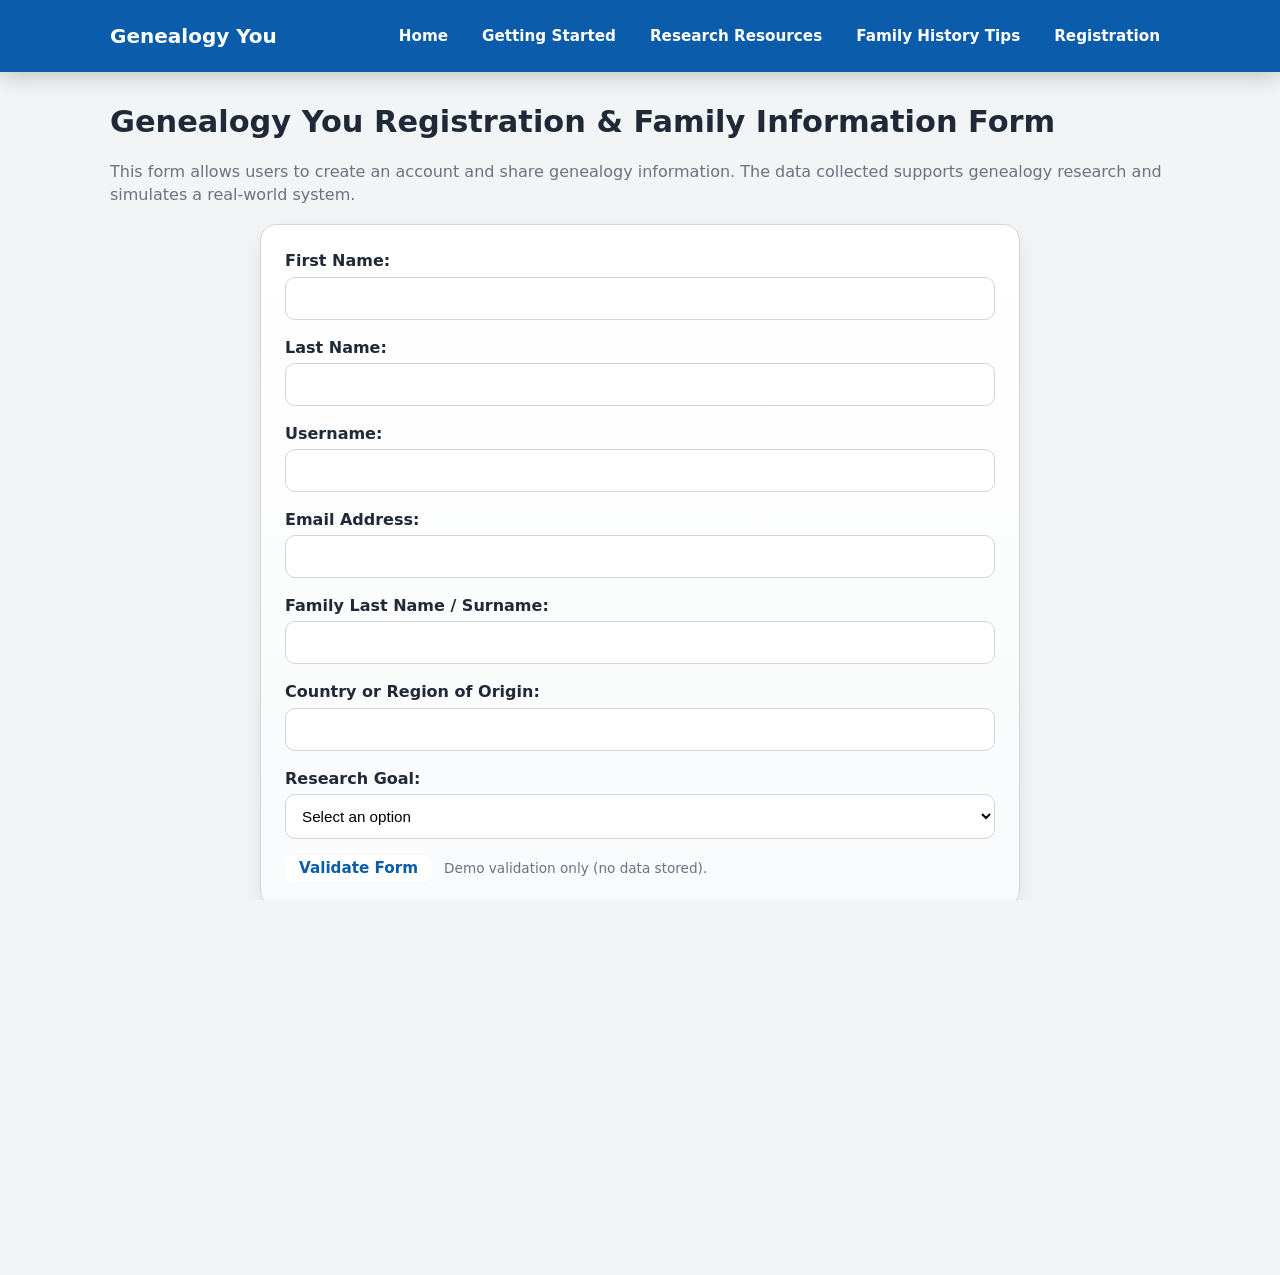
<file: contact.html>
<!doctype html>
<html lang="en">
<head>
  <meta charset="utf-8">
  <meta name="viewport" content="width=device-width, initial-scale=1">
  <title>Genealogy You | Registration Form</title>

  <link rel="stylesheet" href="styles.css">

  <style>
    .form-wrap{
      background: linear-gradient(180deg, #ffffff, #f9fafb);
    }

    .live-form-box{
      max-width: 760px;
      margin: 30px auto 0;
      background: #ffffff;
      border: 1px solid #d1d5db;
      border-radius: 16px;
      padding: 24px;
      box-shadow: 0 10px 25px rgba(0,0,0,.08);
    }
  </style>
</head>

<body>
  <header class="site-header">
    <div class="container header-inner">
      <a class="brand" href="index.html">Genealogy You</a>

      <nav class="nav" aria-label="Primary">
        <a href="index.html">Home</a>
        <a href="getting-started.html">Getting Started</a>
        <a href="research.html">Research Resources</a>
        <a href="tips.html">Family History Tips</a>
        <a href="contact.html" aria-current="page">Registration</a>
      </nav>
    </div>
  </header>

  <main class="main">
    <div class="container">
      <h1 style="margin: 0 0 10px; font-size: 1.9rem;">
        Genealogy You Registration & Family Information Form
      </h1>

      <p style="color:#6b7280; margin-bottom: 18px;">
        This form allows users to create an account and share genealogy information.
        The data collected supports genealogy research and simulates a real-world system.
      </p>

      <!-- DEMO FORM -->
      <section class="form-wrap" aria-label="Registration form demo">
        <form id="registration-form" novalidate>
          <div class="form-grid">

            <div>
              <label for="first-name">First Name:</label>
              <input type="text" id="first-name" required>
            </div>

            <div>
              <label for="last-name">Last Name:</label>
              <input type="text" id="last-name" required>
            </div>

            <div>
              <label for="username">Username:</label>
              <input type="text" id="username" required>
            </div>

            <div>
              <label for="email">Email Address:</label>
              <input type="email" id="email" required>
            </div>

            <div>
              <label for="surname">Family Last Name / Surname:</label>
              <input type="text" id="surname">
            </div>

            <div>
              <label for="origin">Country or Region of Origin:</label>
              <input type="text" id="origin">
            </div>

            <div>
              <label for="research-goal">Research Goal:</label>
              <select id="research-goal">
                <option value="">Select an option</option>
                <option>Build a family tree</option>
                <option>Find ancestors</option>
                <option>Learn genealogy</option>
                <option>Connect with relatives</option>
              </select>
            </div>

            <div class="actions">
              <button class="btn" type="submit">Validate Form</button>
              <span class="help">Demo validation only (no data stored).</span>
            </div>

          </div>
        </form>
      </section>

      <!-- MICROSOFT FORM -->
      <div class="live-form-box">
        <h2>Submit Your Information</h2>
        <p>Use the official Microsoft Form below to store your information.</p>

        <a class="btn" href="https://forms.cloud.microsoft/r/dhUZYt44BV" target="_blank">
          Open Microsoft Form
        </a>
      </div>

    </div>
  </main>

  <footer class="site-footer">
    <div class="container footer-inner">
      <p>© Genealogy You</p>
    </div>
  </footer>

  <!-- JAVASCRIPT VALIDATION -->
  <script>
    document.addEventListener("DOMContentLoaded", function () {

      const form = document.getElementById("registration-form");
      const firstName = document.getElementById("first-name");
      const lastName = document.getElementById("last-name");
      const username = document.getElementById("username");
      const email = document.getElementById("email");

      form.addEventListener("submit", function (event) {
        event.preventDefault();

        let errors = [];

        if (firstName.value.trim().length < 2) {
          errors.push("First name must be at least 2 characters.");
        }

        if (lastName.value.trim().length < 2) {
          errors.push("Last name must be at least 2 characters.");
        }

        if (username.value.trim().length < 3) {
          errors.push("Username must be at least 3 characters.");
        }

        const emailRegex = /^[^\s@]+@[^\s@]+\.[^\s@]+$/;
        if (!emailRegex.test(email.value.trim())) {
          errors.push("Enter a valid email address.");
        }

        if (errors.length > 0) {
          alert(errors.join("\n"));
        } else {
          alert("Form validated successfully. Please use the Microsoft Form to submit.");
        }

      });

    });
  </script>

</body>
</html>
</file>
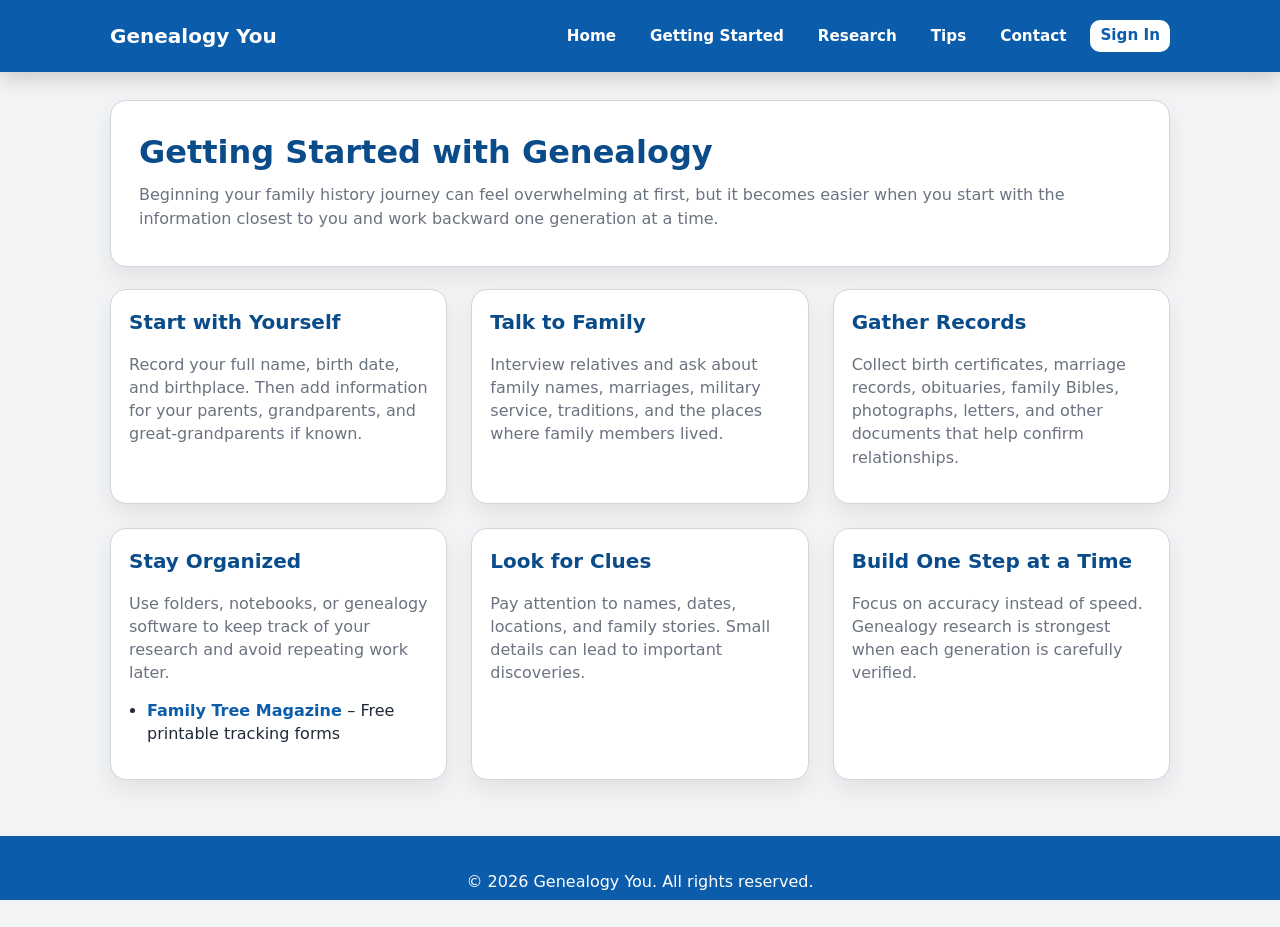
<file: getting-started.html>
<!DOCTYPE html>
<html lang="en">
<head>
  <meta charset="UTF-8">
  <meta name="viewport" content="width=device-width, initial-scale=1.0">
  <title>Getting Started | Genealogy You</title>
  <link rel="stylesheet" href="styles.css">
</head>
<body>

  <header class="site-header">
    <div class="container header-inner">
      <a href="index.html" class="brand">Genealogy You</a>

      <nav class="nav">
        <a href="index.html">Home</a>
        <a href="getting-started.html">Getting Started</a>
        <a href="research.html">Research</a>
        <a href="tips.html">Tips</a>
        <a href="contact.html">Contact</a>
        <a href="signin.html" class="btn">Sign In</a>
      </nav>
    </div>
  </header>

  <main class="main">
    <div class="container">
      <section class="hero">
        <h1>Getting Started with Genealogy</h1>
        <p>
          Beginning your family history journey can feel overwhelming at first, but it becomes
          easier when you start with the information closest to you and work backward one generation
          at a time.
        </p>
      </section>

      <div class="grid">
        <section class="card">
          <h2>Start with Yourself</h2>
          <p>
            Record your full name, birth date, and birthplace. Then add information for your
            parents, grandparents, and great-grandparents if known.
          </p>
        </section>

        <section class="card">
          <h2>Talk to Family</h2>
          <p>
            Interview relatives and ask about family names, marriages, military service, traditions,
            and the places where family members lived.
          </p>
        </section>

        <section class="card">
          <h2>Gather Records</h2>
          <p>
            Collect birth certificates, marriage records, obituaries, family Bibles, photographs,
            letters, and other documents that help confirm relationships.
          </p>
        </section>

        <section class="card">
          <h2>Stay Organized</h2>
          <p>
  Use folders, notebooks, or genealogy software to keep track of your research and avoid
  repeating work later.
</p>

<ul>
  <li>
    <a href="https://familytreemagazine.com/FREEFORMS/" target="_blank">
      Family Tree Magazine
    </a> – Free printable tracking forms
  </li>
</ul>
        </section>

        <section class="card">
          <h2>Look for Clues</h2>
          <p>
            Pay attention to names, dates, locations, and family stories. Small details can lead to
            important discoveries.
          </p>
        </section>

        <section class="card">
          <h2>Build One Step at a Time</h2>
          <p>
            Focus on accuracy instead of speed. Genealogy research is strongest when each generation
            is carefully verified.
          </p>
        </section>
      </div>
    </div>
  </main>

  <footer class="site-footer">
    <div class="footer-inner">
      <p>&copy; 2026 Genealogy You. All rights reserved.</p>
    </div>
  </footer>

</body>
</html>
</file>
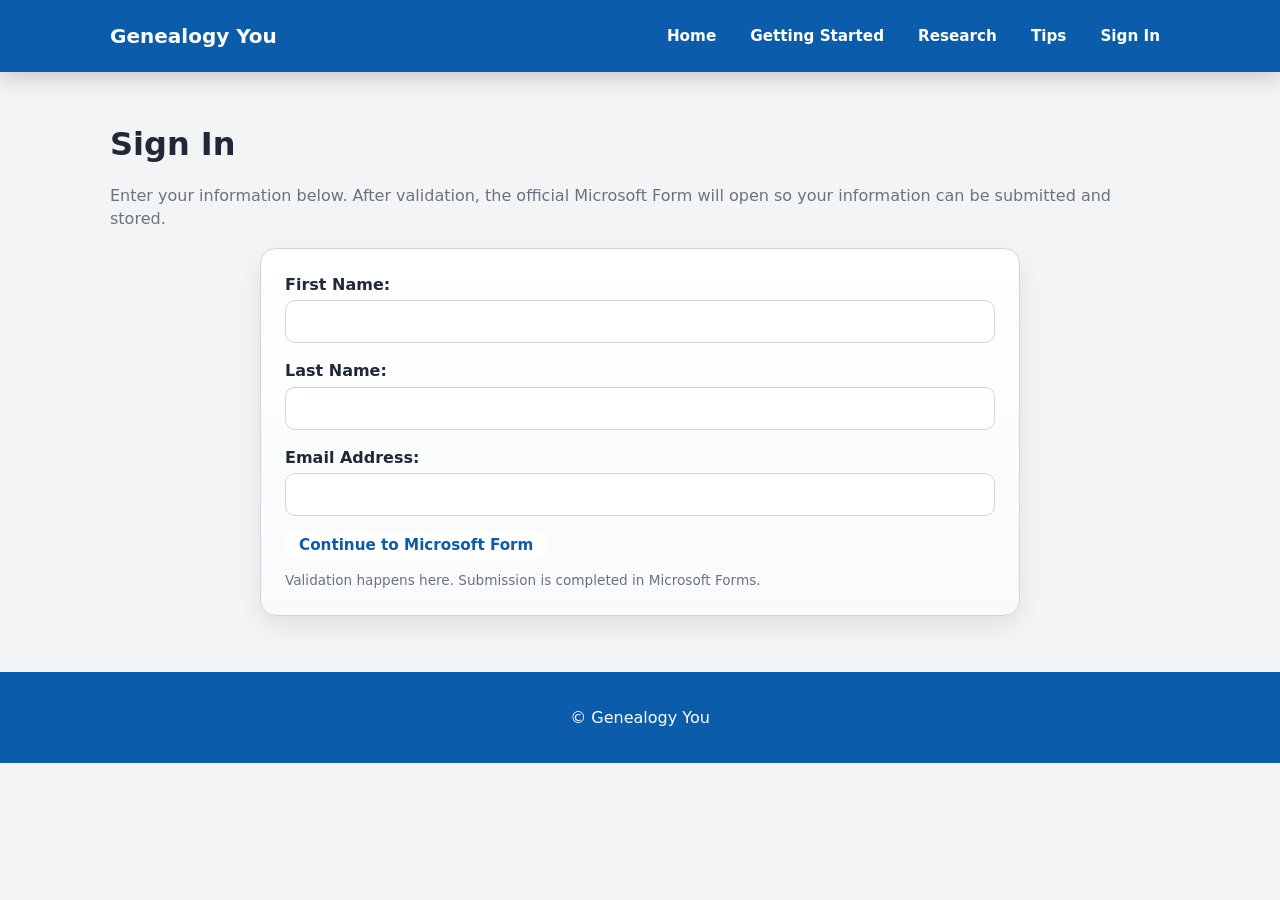
<file: signin.html>
<!doctype html>
<html lang="en">
<head>
  <meta charset="utf-8">
  <meta name="viewport" content="width=device-width, initial-scale=1">
  <title>Sign In | Genealogy You</title>

  <link rel="stylesheet" href="styles.css">

  <style>
    .form-wrap{
      background: linear-gradient(180deg, #ffffff, #f9fafb);
    }
  </style>
</head>

<body>
  <header class="site-header">
    <div class="container header-inner">
      <a class="brand" href="index.html">Genealogy You</a>

      <nav class="nav">
        <a href="index.html">Home</a>
        <a href="getting-started.html">Getting Started</a>
        <a href="research.html">Research</a>
        <a href="tips.html">Tips</a>
        <a href="signin.html" aria-current="page">Sign In</a>
      </nav>
    </div>
  </header>

  <main class="main">
    <div class="container">

      <h1 style="margin-bottom: 10px;">Sign In</h1>

      <p style="color:#6b7280; margin-bottom: 18px;">
        Enter your information below. After validation, the official Microsoft Form will open so your information can be submitted and stored.
      </p>

      <section class="form-wrap">
        <form id="signin-form">
          <div class="form-grid">

            <div>
              <label for="first-name">First Name:</label>
              <input type="text" id="first-name" required>
            </div>

            <div>
              <label for="last-name">Last Name:</label>
              <input type="text" id="last-name" required>
            </div>

            <div>
              <label for="email">Email Address:</label>
              <input type="email" id="email" required>
            </div>

            <div class="actions">
              <button class="btn" type="submit">Continue to Microsoft Form</button>
              <span class="help">Validation happens here. Submission is completed in Microsoft Forms.</span>
            </div>

          </div>
        </form>
      </section>

    </div>
  </main>

  <footer class="site-footer">
    <div class="container footer-inner">
      <p>© Genealogy You</p>
    </div>
  </footer>

  <script>
    document.addEventListener("DOMContentLoaded", function () {
      const form = document.getElementById("signin-form");
      const firstName = document.getElementById("first-name");
      const lastName = document.getElementById("last-name");
      const email = document.getElementById("email");

      form.addEventListener("submit", function (event) {
        event.preventDefault();

        let errors = [];

        if (firstName.value.trim().length < 2) {
          errors.push("First name must be at least 2 characters.");
        }

        if (lastName.value.trim().length < 2) {
          errors.push("Last name must be at least 2 characters.");
        }

        const emailRegex = /^[^\s@]+@[^\s@]+\.[^\s@]+$/;
        if (!emailRegex.test(email.value.trim())) {
          errors.push("Enter a valid email address.");
        }

        if (errors.length > 0) {
          alert(errors.join("\\n"));
        } else {
          alert("Validation successful. The Microsoft Form will open next.");
          window.open("https://forms.cloud.microsoft/Pages/ResponsePage.aspx?id=GUsqSzXRDkKLsrHNI4mYzOfxR0Oo-EdEir4jNwBZzm9UQVpQTjFPTlBKVDlFN1JFR1BJNFMxTkZUNC4u", "_blank");
        }
      });
    });
  </script>

</body>
</html>
</file>
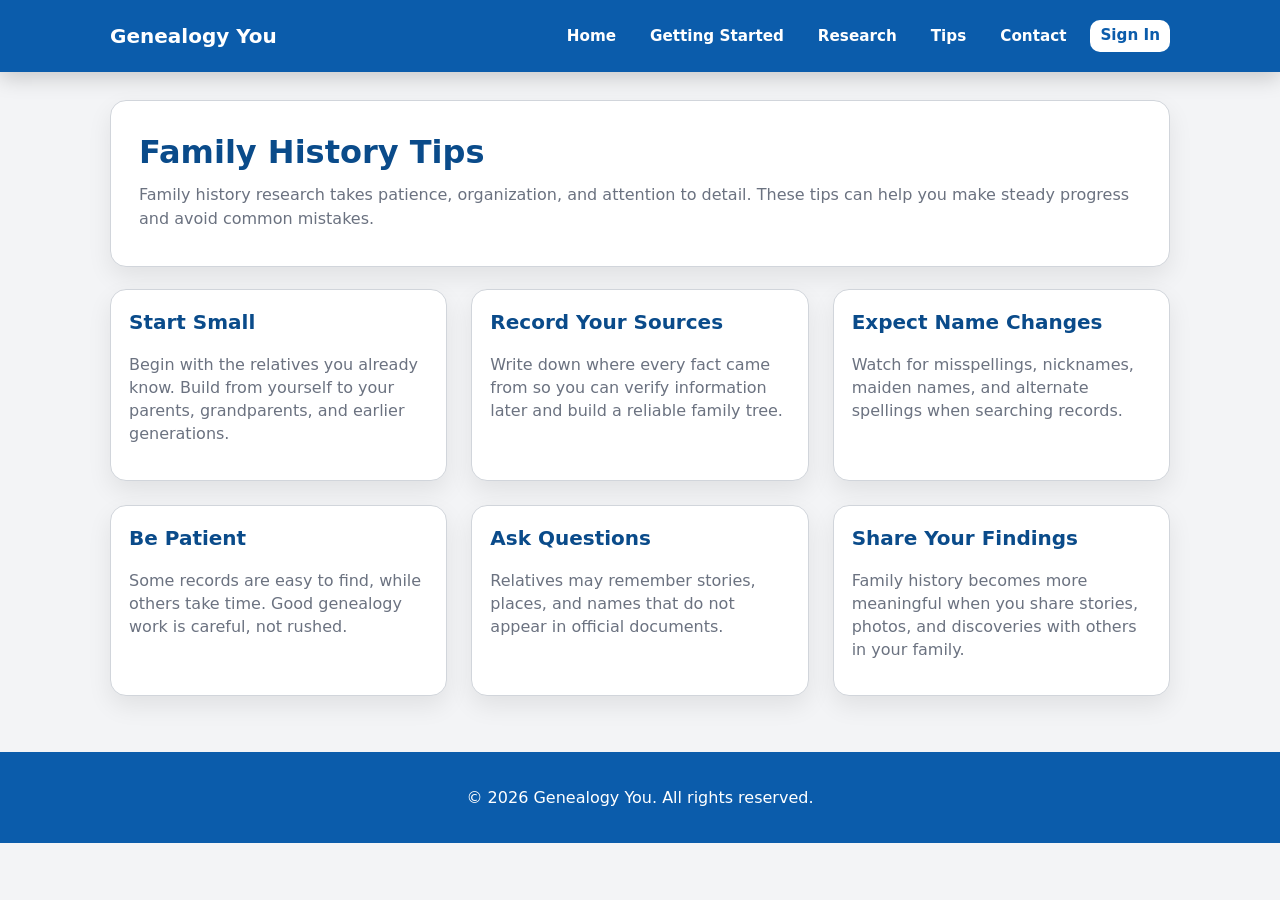
<file: tips.html>
<!DOCTYPE html>
<html lang="en">
<head>
  <meta charset="UTF-8">
  <meta name="viewport" content="width=device-width, initial-scale=1.0">
  <title>Family History Tips | Genealogy You</title>
  <link rel="stylesheet" href="styles.css">
</head>
<body>

  <header class="site-header">
    <div class="container header-inner">
      <a href="index.html" class="brand">Genealogy You</a>

      <nav class="nav">
        <a href="index.html">Home</a>
        <a href="getting-started.html">Getting Started</a>
        <a href="research.html">Research</a>
        <a href="tips.html">Tips</a>
        <a href="contact.html">Contact</a>
        <a href="signin.html" class="btn">Sign In</a>
      </nav>
    </div>
  </header>

  <main class="main">
    <div class="container">
      <section class="hero">
        <h1>Family History Tips</h1>
        <p>
          Family history research takes patience, organization, and attention to detail. These tips
          can help you make steady progress and avoid common mistakes.
        </p>
      </section>

      <div class="grid">
        <section class="card">
          <h2>Start Small</h2>
          <p>
            Begin with the relatives you already know. Build from yourself to your parents,
            grandparents, and earlier generations.
          </p>
        </section>

        <section class="card">
          <h2>Record Your Sources</h2>
          <p>
            Write down where every fact came from so you can verify information later and build a
            reliable family tree.
          </p>
        </section>

        <section class="card">
          <h2>Expect Name Changes</h2>
          <p>
            Watch for misspellings, nicknames, maiden names, and alternate spellings when searching
            records.
          </p>
        </section>

        <section class="card">
          <h2>Be Patient</h2>
          <p>
            Some records are easy to find, while others take time. Good genealogy work is careful,
            not rushed.
          </p>
        </section>

        <section class="card">
          <h2>Ask Questions</h2>
          <p>
            Relatives may remember stories, places, and names that do not appear in official
            documents.
          </p>
        </section>

        <section class="card">
          <h2>Share Your Findings</h2>
          <p>
            Family history becomes more meaningful when you share stories, photos, and discoveries
            with others in your family.
          </p>
        </section>
      </div>
    </div>
  </main>

  <footer class="site-footer">
    <div class="footer-inner">
      <p>&copy; 2026 Genealogy You. All rights reserved.</p>
    </div>
  </footer>

</body>
</html>
</file>
<file: styles.css>
/* styles.css */

/* =========================
   VARIABLES
========================= */
:root{
  --ink:#1f2937;
  --muted:#6b7280;
  --bg:#f3f4f6;
  --card:#ffffff;
  --brand:#0b5cab;
  --brand-2:#0a4b8a;
  --border:#d1d5db;
  --shadow:0 10px 25px rgba(0,0,0,.08);
  --radius:16px;
  --max:1100px;
  --gap:24px;
}

/* =========================
   GLOBAL RESET
========================= */
*{
  box-sizing:border-box;
}

html, body{
  height:100%;
  margin:0;
  padding:0;
  overflow-x:hidden;
}

body{
  font-family:system-ui,-apple-system,Segoe UI,Roboto,Helvetica,Arial,sans-serif;
  color:var(--ink);
  background:var(--bg);
  line-height:1.45;
}

a{
  color:inherit;
}

/* =========================
   LAYOUT
========================= */
.container{
  max-width:var(--max);
  margin:0 auto;
  padding:0 20px;
}

.main{
  padding:28px 0 36px;
}

/* =========================
   HEADER
========================= */
.site-header{
  background:var(--brand);
  color:#fff;
  box-shadow:0 6px 20px rgba(0,0,0,.18);
}

.header-inner{
  min-height:72px;
  display:flex;
  align-items:center;
  justify-content:space-between;
  gap:16px;
  flex-wrap:wrap;
}

.brand{
  font-weight:800;
  font-size:1.25rem;
  text-decoration:none;
  color:#ffffff;
}

.brand:hover{
  color:#e5eef9;
}

/* =========================
   NAV
========================= */
.nav{
  display:flex;
  align-items:center;
  gap:14px;
  flex-wrap:wrap;
}

.nav a{
  text-decoration:none;
  padding:8px 10px;
  border-radius:10px;
  font-weight:600;
  font-size:.95rem;
  color:#ffffff;
}

.nav a:hover{
  background:rgba(255,255,255,.16);
}

/* =========================
   BUTTON (FIXED SIGN-IN)
========================= */
.btn{
  display:inline-flex;
  align-items:center;
  justify-content:center;
  padding:6px 14px;
  border-radius:8px;
  background:#ffffff;
  color:var(--brand);
  text-decoration:none;

  /* FIXED FONT */
  font-family:system-ui,-apple-system,Segoe UI,Roboto,Helvetica,Arial,sans-serif;
  font-weight:600;
  font-size:.95rem;
  line-height:1;

  border:none;
}

.btn:hover{
  background:#e5eef9;
}

/* =========================
   HERO
========================= */
.hero{
  background:var(--card);
  border:1px solid var(--border);
  border-radius:var(--radius);
  padding:28px;
  box-shadow:var(--shadow);
}

.hero h1{
  margin:0 0 8px;
  font-size:2rem;
  color:var(--brand-2);
}

.hero p{
  margin:8px 0;
  color:var(--muted);
}

/* =========================
   GRID + CARDS
========================= */
.grid{
  margin-top:22px;
  display:grid;
  gap:var(--gap);
  grid-template-columns:repeat(3, 1fr);
}

.card{
  background:var(--card);
  border:1px solid var(--border);
  border-radius:var(--radius);
  padding:18px;
  box-shadow:var(--shadow);
}

.card h2{
  margin:0 0 8px;
  font-size:1.25rem;
  color:var(--brand-2);
}

.card p{
  color:var(--muted);
}

/* =========================
   LIST + LINKS
========================= */
.card ul{
  padding-left:18px;
  margin-top:10px;
}

.card li{
  margin-bottom:8px;
  line-height:1.4;
}

.card a{
  color:var(--brand);
  font-weight:600;
  text-decoration:none;
}

.card a:hover{
  text-decoration:underline;
}

/* =========================
   FORM
========================= */
.form-wrap{
  background:var(--card);
  border:1px solid var(--border);
  border-radius:var(--radius);
  padding:24px;
  box-shadow:var(--shadow);
  max-width:760px;
  margin:auto;
}

.form-grid{
  display:grid;
  gap:16px;
}

label{
  font-weight:700;
  margin-bottom:4px;
  display:block;
}

input,
textarea,
select{
  width:100%;
  padding:12px;
  border:1px solid var(--border);
  border-radius:10px;
  font-size:0.95rem;
  transition:0.2s ease;
  background:#fff;
}

input:focus,
textarea:focus,
select:focus{
  outline:none;
  border-color:var(--brand);
  box-shadow:0 0 0 2px rgba(11,92,171,0.15);
}

textarea{
  min-height:140px;
  resize:vertical;
}

.actions{
  display:flex;
  align-items:center;
  gap:12px;
  flex-wrap:wrap;
}

.help{
  font-size:0.85rem;
  color:var(--muted);
}

/* =========================
   FOOTER
========================= */
.site-footer{
  background:var(--brand);
  color:#fff;
  margin-top:20px;
}

.footer-inner{
  padding:18px;
  text-align:center;
}

/* =========================
   RESPONSIVE
========================= */
@media (max-width: 900px){
  .grid{
    grid-template-columns:1fr;
  }
}
.site-header .btn{
  color: #0b5cab !important;   /* force visible blue text */
  background: #ffffff !important;
}
</file>
